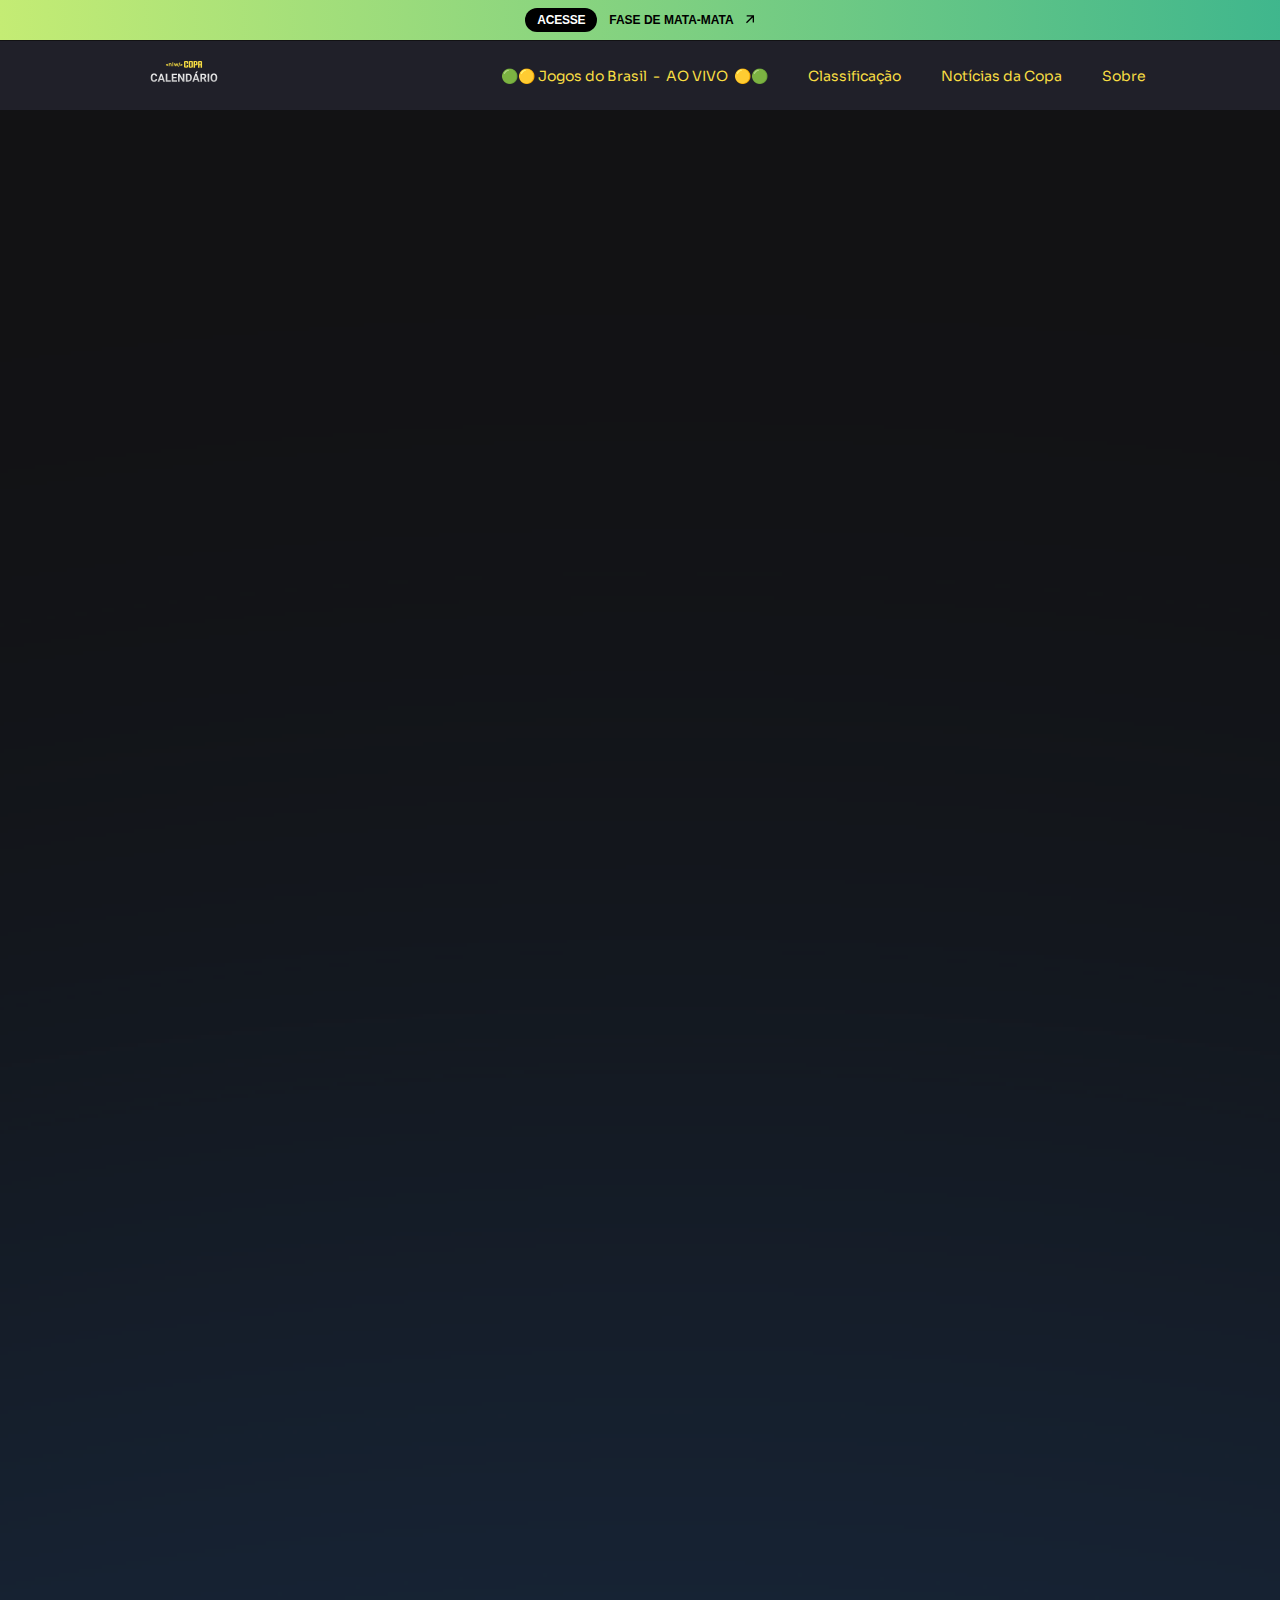
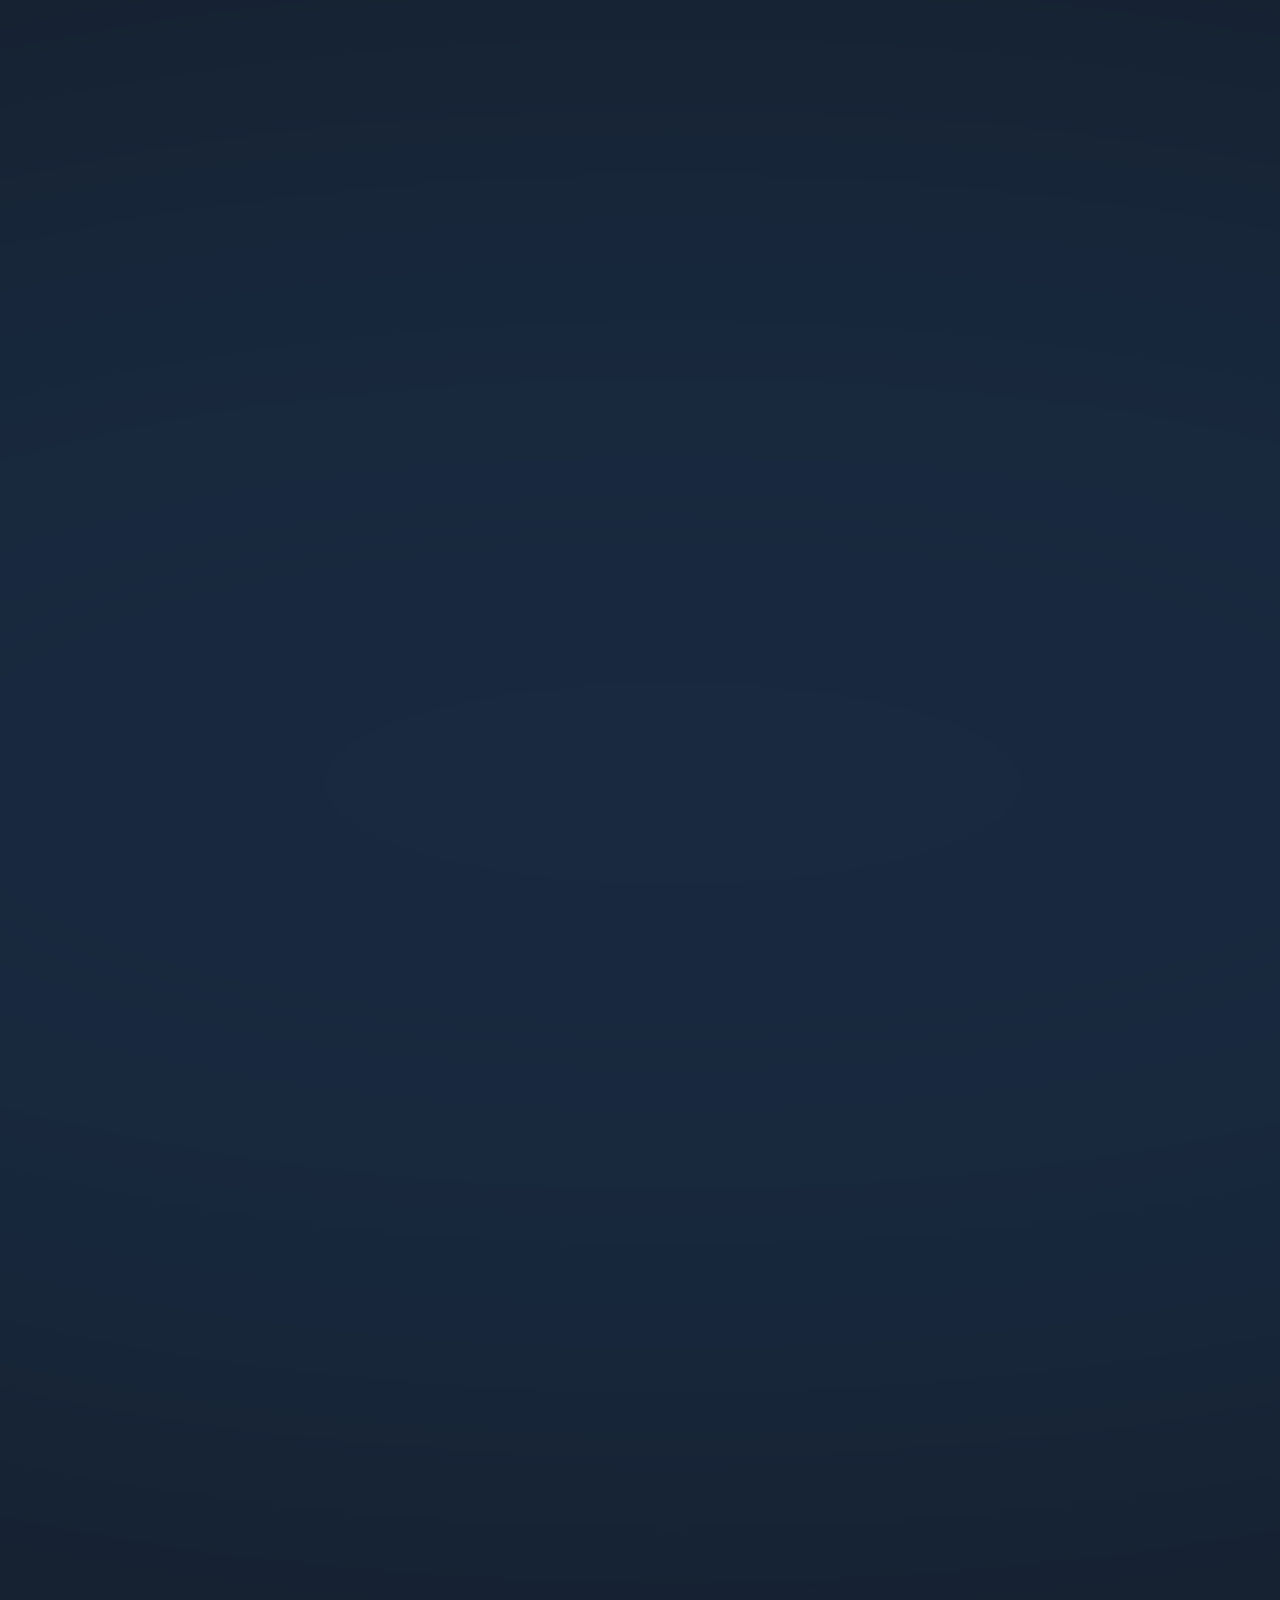
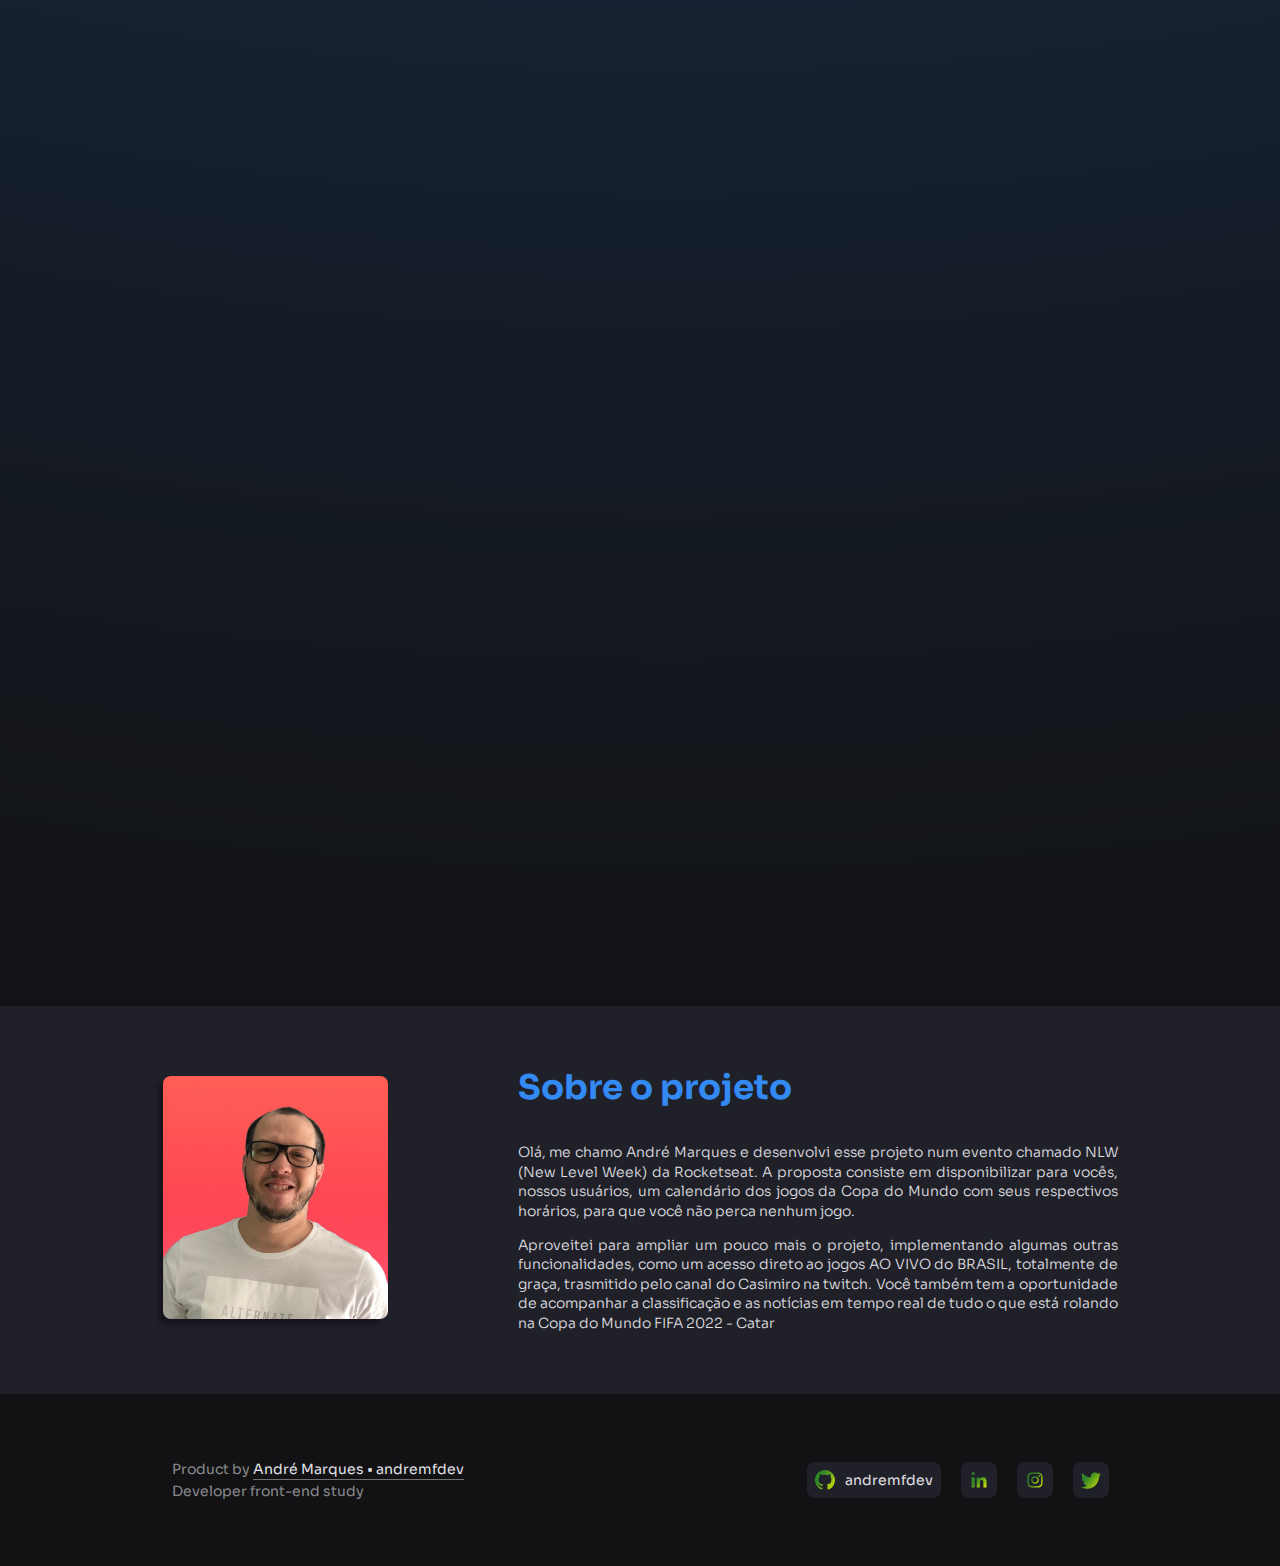
<file: index.html>
<!DOCTYPE html>
<html lang="pt-br">
  <head>
    <meta charset="UTF-8" />
    <meta http-equiv="X-UA-Compatible" content="IE=edge" />
    <meta name="viewport" content="width=device-width, initial-scale=1.0" />

    <link
      rel="shortcut icon"
      href="./assets/favicon-copaday.svg"
      type="image/x-icon"
    />
    <link rel="preconnect" href="https://fonts.googleapis.com" />
    <link rel="preconnect" href="https://fonts.gstatic.com" crossorigin />
    <link
      href="https://fonts.googleapis.com/css2?family=Sora:wght@300;400;500;600;700;800&display=swap"
      rel="stylesheet"
    />

    <link rel="stylesheet" href="./css/styles.css" />

    <title>CopaDAY - Calendário da Copa Do Mundo</title>
  </head>

  <body class="blue">
    <div id="app">
      <a class="navbar-avisos" href="./mata-mata.html">
        <h6>ACESSE</h6>
        <p><strong>FASE DE MATA-MATA</strong></p>
      </a>

      <header id="header">
        <a id="logo" href="./">
          <img src="./assets/logo.svg" alt="Logo do calendário da Copa Day" />
        </a>

        <div class="menu">
          <nav class="desk-menu navigation">
            <ul>
              <li>
                <a href="./brasil-matchday.html"
                  >🟢🟡&nbsp;Jogos do Brasil &nbsp- &nbspAO VIVO &nbsp;🟡🟢</a
                >
              </li>
              <li>
                <a
                  href="https://www.google.com/search?q=copa+do+mundo+fifa&oq=copa+do+mundo+fifa&aqs=chrome.0.35i39j46i131i433i512j69i59j0i131i433i512l2j0i512j69i61j69i60.6795j1j7&sourceid=chrome&ie=UTF-8#cobssid=s&sie=lg;/m/0fp_8fm;2;/m/030q7;st;fp;1;;;"
                  target="_blank"
                  >Classificação</a
                >
              </li>
              <li>
                <a
                  href="https://news.google.com/topics/CAAqKAgKIiJDQkFTRXdvS0wyMHZNR1p3WHpobWJSSUZjSFF0UWxJb0FBUAE?hl=pt-BR&gl=BR&ceid=BR%3Apt-419"
                  target="_blank"
                  >Notícias da Copa</a
                >
              </li>
              <li>
                <a href="#about">Sobre</a>
              </li>
            </ul>
          </nav>
        </div>

        <button onclick="animarMenu()" id="btn-menu">
          Menu

          <span id="hamburger"></span>
        </button>

        <div class="menu-mobile" id="menu-mobile">
          <nav class="navigation" id="nav">
            <ul>
              <li>
                <a href="./brasil-matchday.html"
                  >🟢🟡 Jogos do Brasil &nbsp- &nbspAO VIVO 🟡🟢</a
                >
              </li>
              <li>
                <a
                  href="https://www.google.com/search?q=copa+do+mundo+fifa&oq=copa+do+mundo+fifa&aqs=chrome.0.35i39j46i131i433i512j69i59j0i131i433i512l2j0i512j69i61j69i60.6795j1j7&sourceid=chrome&ie=UTF-8#cobssid=s&sie=lg;/m/0fp_8fm;2;/m/030q7;st;fp;1;;;"
                  target="_blank"
                  >Classificação</a
                >
              </li>
              <li>
                <a
                  href="https://news.google.com/topics/CAAqKAgKIiJDQkFTRXdvS0wyMHZNR1p3WHpobWJSSUZjSFF0UWxJb0FBUAE?hl=pt-BR&gl=BR&ceid=BR%3Apt-419"
                  target="_blank"
                  >Notícias da Copa</a
                >
              </li>
              <li>
                <a href="#about">Sobre</a>
              </li>
            </ul>
          </nav>
        </div>
      </header>

      <main id="cards"></main>
    </div>

    <div id="about">
      <div class="image-perfil">
        <img
          src="./assets-readme/Perfil - social media.jpg"
          alt="Foto de perfil do André Marques, criador do projeto"
        />
      </div>
      <div class="info">
        <h2>Sobre o projeto</h2>
        <p>
          Olá, me chamo André Marques e desenvolvi esse projeto num evento
          chamado NLW (New Level Week) da Rocketseat. A proposta consiste em
          disponibilizar para vocês, nossos usuários, um calendário dos jogos da
          Copa do Mundo com seus respectivos horários, para que você não perca
          nenhum jogo.
        </p>
        <p>
          Aproveitei para ampliar um pouco mais o projeto, implementando algumas
          outras funcionalidades, como um acesso direto ao jogos AO VIVO do
          BRASIL, totalmente de graça, trasmitido pelo canal do Casimiro na
          twitch. Você também tem a oportunidade de acompanhar a classificação e
          as notícias em tempo real de tudo o que está rolando na Copa do Mundo
          FIFA 2022 - Catar
        </p>
      </div>
    </div>

    <div onclick="scrollToTop()" class="scrollTop">
      <img
        class="arrow"
        src="./assets/arrow-1.svg"
        height="13px"
        alt="Seta para cima, voltar ao topo"
      />
    </div>

    <footer>
      <div class="area-left">
        <span
          >Product by
          <a href="https://www.linkedin.com/in/andremfdev/" target="_blank"
            >André Marques • andremfdev</a
          ></span
        >
        <p>Developer front-end study</p>
      </div>
      <div class="social-media">
        <ul>
          <li>
            <a href="https://github.com/andremfdev" target="_blank">
              <img
                src="./assets/icon-github.svg"
                width="20px"
                alt="Ícone do
              Github"
              />
              <span>andremfdev</span>
            </a>
          </li>
          <li>
            <a href="https://www.linkedin.com/in/andremfdev/" target="_blank">
              <img
                src="./assets/icon-linkedin.svg"
                width="20px"
                alt="Ícone do Linkedin"
              />
            </a>
          </li>
          <li>
            <a href="https://www.instagram.com/andremfdev/" target="_blank">
              <img
                src="./assets/icon-instagram.svg"
                width="20px"
                alt="Ícone do Instagram"
              />
            </a>
          </li>
          <li>
            <a href="https://twitter.com/andremfdev" target="_blank">
              <img
                src="./assets/icon-twitter.svg"
                width="20px"
                alt="Ícone do Twitter"
              />
            </a>
          </li>
        </ul>
      </div>
    </footer>

    <script src="./main.js"></script>
  </body>
</html>
</file>
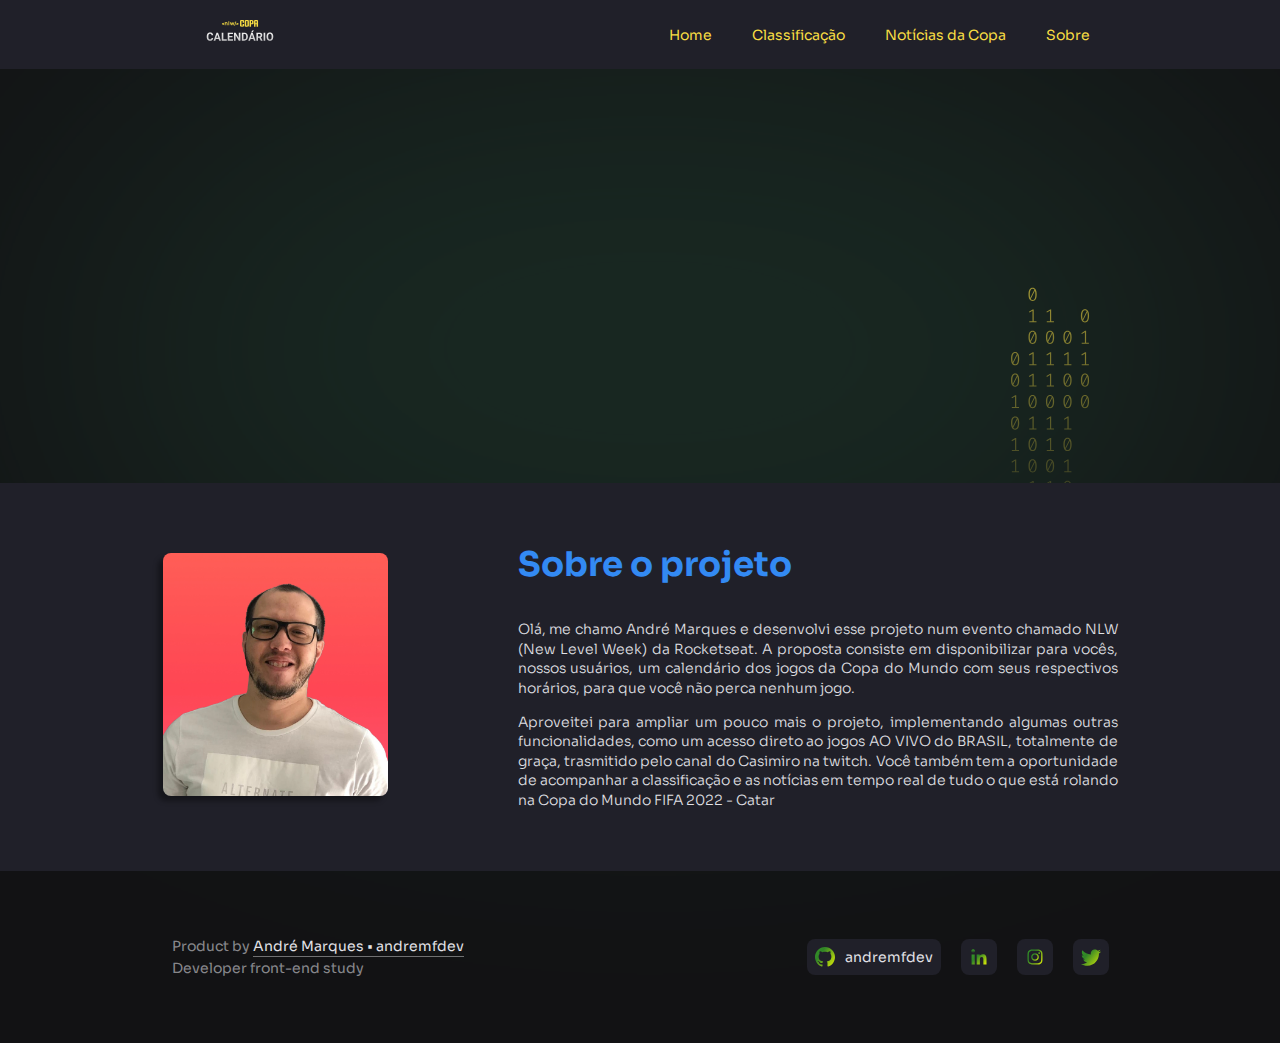
<file: brasil-matchday.html>
<!DOCTYPE html>
<html lang="pt-br">
  <head>
    <meta charset="UTF-8" />
    <meta http-equiv="X-UA-Compatible" content="IE=edge" />
    <meta name="viewport" content="width=device-width, initial-scale=1.0" />

    <link
      rel="shortcut icon"
      href="./assets/favicon-copaday.svg"
      type="image/x-icon"
    />
    <link rel="preconnect" href="https://fonts.googleapis.com" />
    <link rel="preconnect" href="https://fonts.gstatic.com" crossorigin />
    <link
      href="https://fonts.googleapis.com/css2?family=Sora:wght@300;400;500;600;700;800&display=swap"
      rel="stylesheet"
    />

    <link rel="stylesheet" href="./css/style-brasil.css" />

    <title>CopaDAY - Calendário da Copa Do Mundo</title>
  </head>

  <body class="green">
    <div id="app">
      <header id="header">
        <a id="logo" href="./">
          <img src="./assets/logo.svg" alt="Logo do calendário da Copa Day" />
        </a>

        <div class="menu">
          <nav class="desk-menu navigation">
            <ul>
              <li>
                <a href="./index.html">Home</a>
              </li>
              <li>
                <a
                  href="https://www.google.com/search?q=copa+do+mundo+fifa&oq=copa+do+mundo+fifa&aqs=chrome.0.35i39j46i131i433i512j69i59j0i131i433i512l2j0i512j69i61j69i60.6795j1j7&sourceid=chrome&ie=UTF-8#cobssid=s&sie=lg;/m/0fp_8fm;2;/m/030q7;st;fp;1;;;"
                  target="_blank"
                  >Classificação</a
                >
              </li>
              <li>
                <a
                  href="https://news.google.com/topics/CAAqKAgKIiJDQkFTRXdvS0wyMHZNR1p3WHpobWJSSUZjSFF0UWxJb0FBUAE?hl=pt-BR&gl=BR&ceid=BR%3Apt-419"
                  target="_blank"
                  >Notícias da Copa</a
                >
              </li>
              <li>
                <a href="#about">Sobre</a>
              </li>
            </ul>
          </nav>
        </div>

        <button onclick="animarMenu()" id="btn-menu">
          Menu

          <span id="hamburger"></span>
        </button>

        <div class="menu-mobile" id="menu-mobile">
          <nav class="navigation" id="nav">
            <ul>
              <li>
                <a href="./index.html">Home</a>
              </li>
              <li>
                <a
                  href="https://www.google.com/search?q=copa+do+mundo+fifa&oq=copa+do+mundo+fifa&aqs=chrome.0.35i39j46i131i433i512j69i59j0i131i433i512l2j0i512j69i61j69i60.6795j1j7&sourceid=chrome&ie=UTF-8#cobssid=s&sie=lg;/m/0fp_8fm;2;/m/030q7;st;fp;1;;;"
                  target="_blank"
                  >Classificação</a
                >
              </li>
              <li>
                <a
                  href="https://news.google.com/topics/CAAqKAgKIiJDQkFTRXdvS0wyMHZNR1p3WHpobWJSSUZjSFF0UWxJb0FBUAE?hl=pt-BR&gl=BR&ceid=BR%3Apt-419"
                  target="_blank"
                  >Notícias da Copa</a
                >
              </li>
              <li>
                <a href="#about">Sobre</a>
              </li>
            </ul>
          </nav>
        </div>
      </header>

      <main id="cards"></main>
    </div>

    <div id="about">
      <div class="image-perfil">
        <img
          src="./assets-readme/Perfil - social media.jpg"
          alt="Foto de perfil do André Marques, criador do projeto"
        />
      </div>
      <div class="info">
        <h2>Sobre o projeto</h2>
        <p>
          Olá, me chamo André Marques e desenvolvi esse projeto num evento
          chamado NLW (New Level Week) da Rocketseat. A proposta consiste em
          disponibilizar para vocês, nossos usuários, um calendário dos jogos da
          Copa do Mundo com seus respectivos horários, para que você não perca
          nenhum jogo.
        </p>
        <p>
          Aproveitei para ampliar um pouco mais o projeto, implementando algumas
          outras funcionalidades, como um acesso direto ao jogos AO VIVO do
          BRASIL, totalmente de graça, trasmitido pelo canal do Casimiro na
          twitch. Você também tem a oportunidade de acompanhar a classificação e
          as notícias em tempo real de tudo o que está rolando na Copa do Mundo
          FIFA 2022 - Catar
        </p>
      </div>
    </div>

    <div onclick="scrollToTop()" class="scrollTop">
      <img
        class="arrow"
        src="./assets/arrow-1.svg"
        height="13px"
        alt="Seta para cima, voltar ao topo"
      />
    </div>

    <footer>
      <div class="area-left">
        <span
          >Product by
          <a href="https://www.linkedin.com/in/andremfdev/" target="_blank"
            >André Marques • andremfdev</a
          ></span
        >
        <p>Developer front-end study</p>
      </div>
      <div class="social-media">
        <ul>
          <li>
            <a href="https://github.com/andremfdev" target="_blank">
              <img
                src="./assets/icon-github.svg"
                width="20px"
                alt="Ícone do
              Github"
              />
              <span>andremfdev</span>
            </a>
          </li>
          <li>
            <a href="https://www.linkedin.com/in/andremfdev/" target="_blank">
              <img
                src="./assets/icon-linkedin.svg"
                width="20px"
                alt="Ícone do Linkedin"
              />
            </a>
          </li>
          <li>
            <a href="https://www.instagram.com/andremfdev/" target="_blank">
              <img
                src="./assets/icon-instagram.svg"
                width="20px"
                alt="Ícone do Instagram"
              />
            </a>
          </li>
          <li>
            <a href="https://twitter.com/andremfdev" target="_blank">
              <img
                src="./assets/icon-twitter.svg"
                width="20px"
                alt="Ícone do Twitter"
              />
            </a>
          </li>
        </ul>
      </div>
    </footer>

    <script src="./brasil-match.js"></script>
  </body>
</html>
</file>
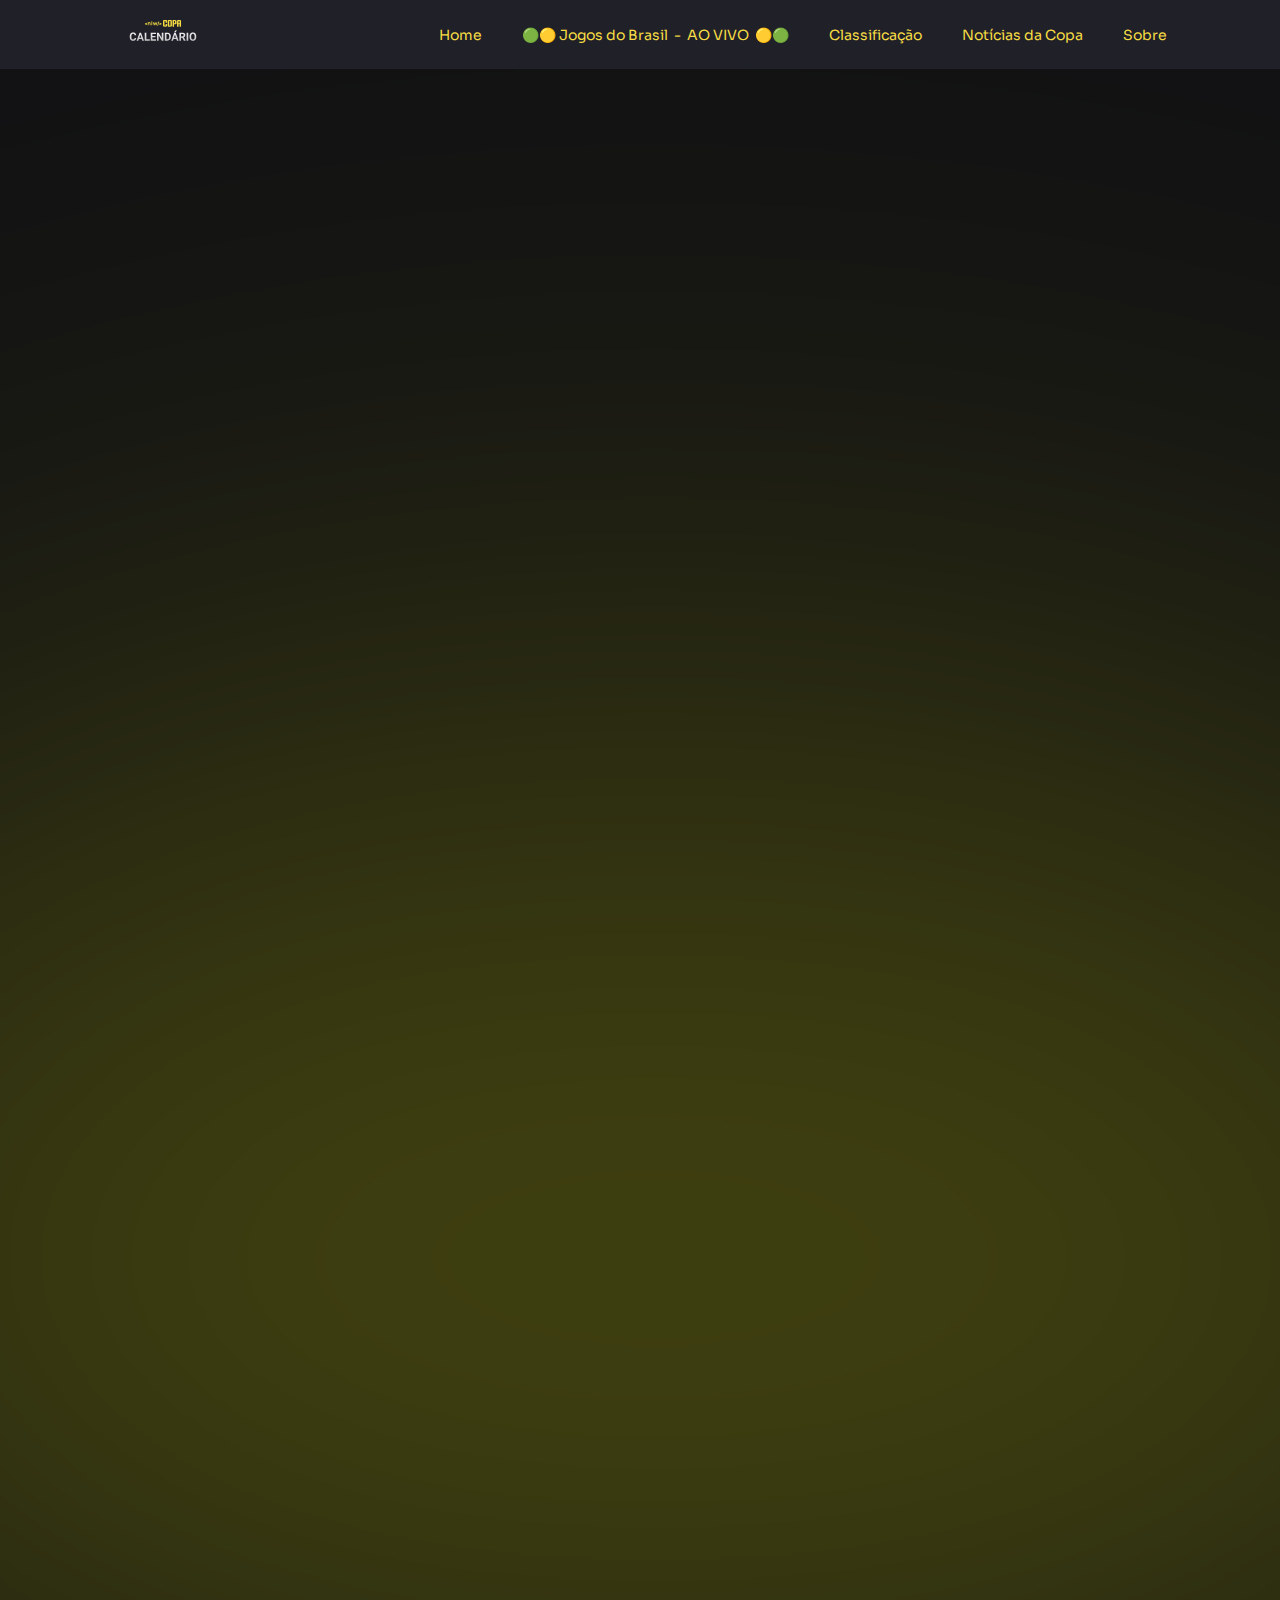
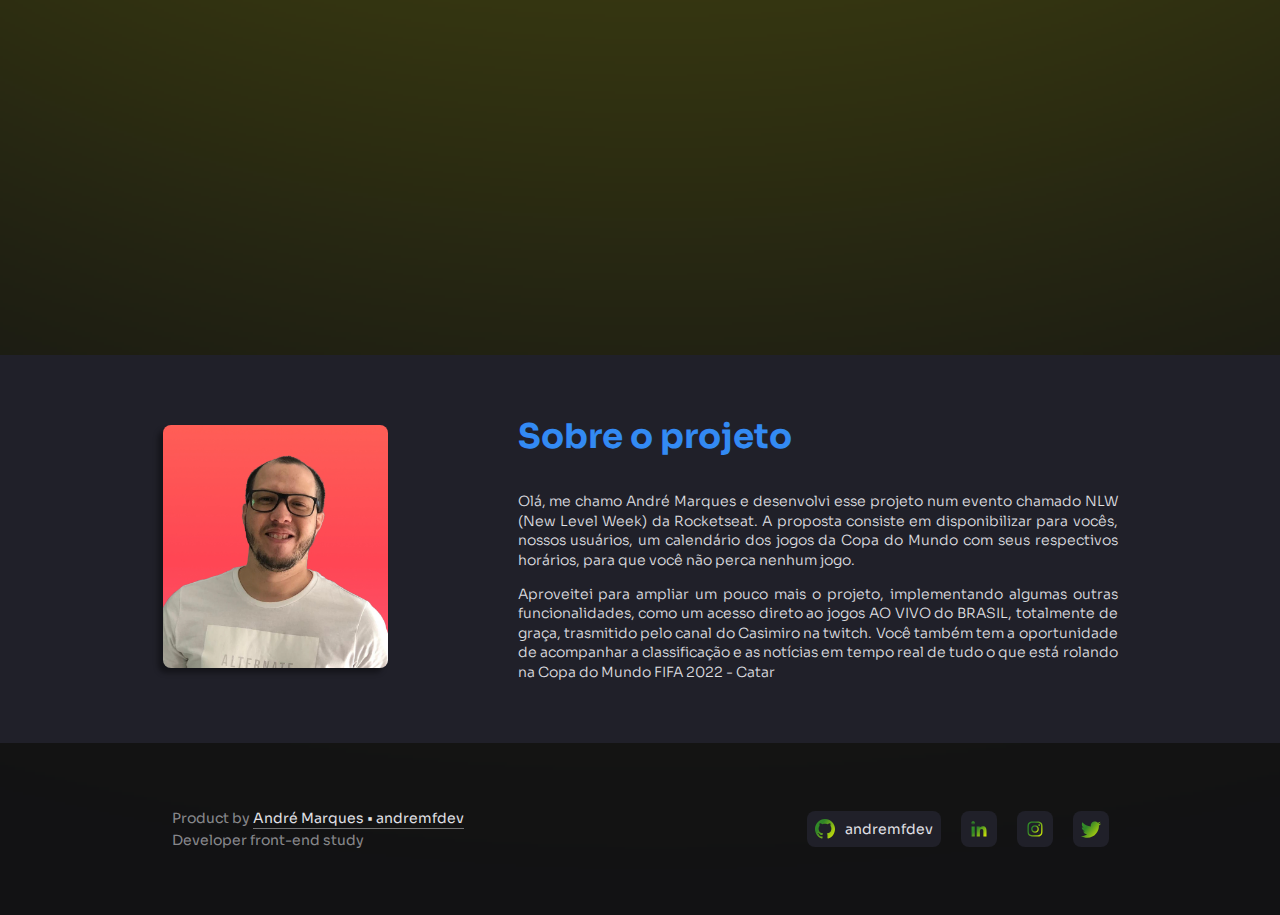
<file: mata-mata.html>
<!DOCTYPE html>
<html lang="pt-br">
  <head>
    <meta charset="UTF-8" />
    <meta http-equiv="X-UA-Compatible" content="IE=edge" />
    <meta name="viewport" content="width=device-width, initial-scale=1.0" />

    <link
      rel="shortcut icon"
      href="./assets/favicon-copaday.svg"
      type="image/x-icon"
    />
    <link rel="preconnect" href="https://fonts.googleapis.com" />
    <link rel="preconnect" href="https://fonts.gstatic.com" crossorigin />
    <link
      href="https://fonts.googleapis.com/css2?family=Sora:wght@300;400;500;600;700;800&display=swap"
      rel="stylesheet"
    />

    <link rel="stylesheet" href="./css/style-mata-mata.css" />

    <title>CopaDAY - Calendário da Copa Do Mundo</title>
  </head>

  <body class="yellow">
    <div id="app">
      <header id="header">
        <a id="logo" href="./">
          <img src="./assets/logo.svg" alt="Logo do calendário da Copa Day" />
        </a>

        <div class="menu">
          <nav class="desk-menu navigation">
            <ul>
              <li>
                <a href="./index.html">Home</a>
              </li>
              <li>
                <a href="./brasil-matchday.html"
                  >🟢🟡&nbsp;Jogos do Brasil &nbsp- &nbspAO VIVO &nbsp;🟡🟢</a
                >
              </li>
              <li>
                <a
                  href="https://www.google.com/search?q=copa+do+mundo+fifa&oq=copa+do+mundo+fifa&aqs=chrome.0.35i39j46i131i433i512j69i59j0i131i433i512l2j0i512j69i61j69i60.6795j1j7&sourceid=chrome&ie=UTF-8#cobssid=s&sie=lg;/m/0fp_8fm;2;/m/030q7;st;fp;1;;;"
                  target="_blank"
                  >Classificação</a
                >
              </li>
              <li>
                <a
                  href="https://news.google.com/topics/CAAqKAgKIiJDQkFTRXdvS0wyMHZNR1p3WHpobWJSSUZjSFF0UWxJb0FBUAE?hl=pt-BR&gl=BR&ceid=BR%3Apt-419"
                  target="_blank"
                  >Notícias da Copa</a
                >
              </li>
              <li>
                <a href="#about">Sobre</a>
              </li>
            </ul>
          </nav>
        </div>

        <button onclick="animarMenu()" id="btn-menu">
          Menu

          <span id="hamburger"></span>
        </button>

        <div class="menu-mobile" id="menu-mobile">
          <nav class="navigation" id="nav">
            <ul>
              <li>
                <a href="./brasil-matchday.html"
                  >🟢🟡 Jogos do Brasil &nbsp- &nbspAO VIVO 🟡🟢</a
                >
              </li>
              <li>
                <a
                  href="https://www.google.com/search?q=copa+do+mundo+fifa&oq=copa+do+mundo+fifa&aqs=chrome.0.35i39j46i131i433i512j69i59j0i131i433i512l2j0i512j69i61j69i60.6795j1j7&sourceid=chrome&ie=UTF-8#cobssid=s&sie=lg;/m/0fp_8fm;2;/m/030q7;st;fp;1;;;"
                  target="_blank"
                  >Classificação</a
                >
              </li>
              <li>
                <a
                  href="https://news.google.com/topics/CAAqKAgKIiJDQkFTRXdvS0wyMHZNR1p3WHpobWJSSUZjSFF0UWxJb0FBUAE?hl=pt-BR&gl=BR&ceid=BR%3Apt-419"
                  target="_blank"
                  >Notícias da Copa</a
                >
              </li>
              <li>
                <a href="#about">Sobre</a>
              </li>
            </ul>
          </nav>
        </div>
      </header>

      <main id="cards"></main>
    </div>

    <div id="about">
      <div class="image-perfil">
        <img
          src="./assets-readme/Perfil - social media.jpg"
          alt="Foto de perfil do André Marques, criador do projeto"
        />
      </div>
      <div class="info">
        <h2>Sobre o projeto</h2>
        <p>
          Olá, me chamo André Marques e desenvolvi esse projeto num evento
          chamado NLW (New Level Week) da Rocketseat. A proposta consiste em
          disponibilizar para vocês, nossos usuários, um calendário dos jogos da
          Copa do Mundo com seus respectivos horários, para que você não perca
          nenhum jogo.
        </p>
        <p>
          Aproveitei para ampliar um pouco mais o projeto, implementando algumas
          outras funcionalidades, como um acesso direto ao jogos AO VIVO do
          BRASIL, totalmente de graça, trasmitido pelo canal do Casimiro na
          twitch. Você também tem a oportunidade de acompanhar a classificação e
          as notícias em tempo real de tudo o que está rolando na Copa do Mundo
          FIFA 2022 - Catar
        </p>
      </div>
    </div>

    <div onclick="scrollToTop()" class="scrollTop">
      <img
        class="arrow"
        src="./assets/arrow-1.svg"
        height="13px"
        alt="Seta para cima, voltar ao topo"
      />
    </div>

    <footer>
      <div class="area-left">
        <span
          >Product by
          <a href="https://www.linkedin.com/in/andremfdev/" target="_blank"
            >André Marques • andremfdev</a
          ></span
        >
        <p>Developer front-end study</p>
      </div>
      <div class="social-media">
        <ul>
          <li>
            <a href="https://github.com/andremfdev" target="_blank">
              <img
                src="./assets/icon-github.svg"
                width="20px"
                alt="Ícone do
              Github"
              />
              <span>andremfdev</span>
            </a>
          </li>
          <li>
            <a href="https://www.linkedin.com/in/andremfdev/" target="_blank">
              <img
                src="./assets/icon-linkedin.svg"
                width="20px"
                alt="Ícone do Linkedin"
              />
            </a>
          </li>
          <li>
            <a href="https://www.instagram.com/andremfdev/" target="_blank">
              <img
                src="./assets/icon-instagram.svg"
                width="20px"
                alt="Ícone do Instagram"
              />
            </a>
          </li>
          <li>
            <a href="https://twitter.com/andremfdev" target="_blank">
              <img
                src="./assets/icon-twitter.svg"
                width="20px"
                alt="Ícone do Twitter"
              />
            </a>
          </li>
        </ul>
      </div>
    </footer>

    <script src="./mata-mata.js"></script>
  </body>
</html>
</file>
<file: css/styles.css>
* {
  margin: 0;
  padding: 0;
  box-sizing: border-box;
  list-style: none;
  text-decoration: none;
  scroll-behavior: smooth;
  -webkit-font-smoothing: antialiased;
}

html {
  overflow-x: hidden;
}

:root {
  --text-color: #e1e1e6;
  --secondary-color: #f0f002;
  --border-title-color: #746615;
  --bg-card-color: #1a1f1b;
  --bg: url(/assets/bg-yellow.svg);
}

body.blue {
  --border-title-color: #338af3;
  --secondary-color: #338af3;
  --bg-card-color: #202024;
  --bg: url(/assets/bg-blue.svg);
}

body.green {
  --border-title-color: #047c3f;
  --secondary-color: #047c3f;
  --bg-card-color: #1d1c19;
  --bg: url(/assets/bg-green.svg);
}

body.yellow {
  --border-title-color: #746615;
  --secondary-color: #746615;
  --bg-card-color: #202024;
  --bg: url(/assets/bg-yellow.svg);
}

body {
  font-family: "Sora", sans-serif;
  background: #121214 var(--bg) no-repeat top center/cover;
  margin-bottom: 4rem;
}

#app {
  width: fit-content;
  margin: auto;
  padding-top: 5.2rem;
}

/************ STYLE HEADER & NAV ************/

.navbar-avisos {
  padding: 8px 0;
  background: linear-gradient(88deg, #c4ec74 0, #39b48e 105%);
  display: flex;
  -ms-flex-align: center;
  align-items: center;
  -webkit-box-pack: center;
  -ms-flex-pack: center;
  justify-content: center;
  position: fixed;
  top: 0;
  left: 0;
  z-index: 10000;
  width: 100%;
}

.navbar-avisos a {
  display: flex;
}

.navbar-avisos h6 {
  font: 500 14px/1 "DM Sans", sans-serif;
  background: #000;
  color: #fff !important;
  display: flex;
  -ms-flex-align: center;
  align-items: center;
  -webkit-box-pack: center;
  -ms-flex-pack: center;
  justify-content: center;
  height: 24px;
  padding: 0 12px;
  border-radius: 1000px;
  margin: 0 12px 0 0;
  letter-spacing: -.02em;
  font-size: 12px;
  font-weight: bold;
}

.navbar-avisos p {
  color: black;
  font-weight: bold;
  display: -webkit-box;
  display: -ms-flexbox;
  display: flex;
  -webkit-box-align: center;
  -ms-flex-align: center;
  align-items: center;
  font: 500 14px/24px "DM Sans", sans-serif;
  opacity: 1;
  font-size: 12px;
}

.navbar-avisos p::after {
  content: url(../assets/arrow-mata-mata.svg);
  margin: 0 0 0 12px;
  -webkit-transition: .4s;
  transition: .4s;
  animation: floatingArrowNavbarAvisos .7s infinite;
}

header {
  display: flex;
  align-items: center;
  justify-content: space-around;
  background-color: #202029;
  width: 100%;
  position: fixed;
  top: 41px;
  left: 0;
  z-index: 2022;
  padding: 20px 0px;
}

header img {
  width: 100%;
  max-width: 100px;
}

.menu nav ul {
  display: flex;
  align-items: center;
  gap: 40px;
}

nav ul li a {
  color: #f7dd43;
  transition: all 0.4s;
  font-size: 14px;
}

nav ul li a:hover {
  color: #19d577;
}


/************ STYLE MENU MOBILE ************/

.menu-mobile {
  display: block;
  z-index: 5000;
  background-color: #0000008c;
  backdrop-filter: blur(10px);
  -webkit-backdrop-filter: blur(10px);
  position: absolute;
  top: 127px;
  left: 0;
  width: 100%;
  height: 0;
  visibility: hidden;
  transition: .5s;
  overflow: hidden;
}

.menu-mobile nav li {
  padding: 1rem 0;
  margin: 0 1rem;
  border-bottom: 2px solid rgba(175, 169, 169, 0.087);
}

.menu-mobile nav ul li a {
  font-size: 18px;
}

#btn-menu {
  display: none;
}


/************ STYLE CARDS ************/

.horario {
  display: flex;
  justify-content: space-between;
  width: 100%;
  align-items: center;
}

.horario p {
  color: var(--text-color);
  font-weight: 400;
  font-size: 14px;
}

#cards {
  display: flex;
  flex-wrap: wrap;
  justify-content: center;
  padding: 0 15px;
  gap: 32px;
  margin-top: 160px;
}

.card {
  padding: 32px 23px;
  text-align: center;
  background: var(--bg-card-color);
  border-bottom: 3px solid var(--secondary-color);
  border-radius: 6px;
  margin-bottom: auto;
  opacity: 0;
  animation: appear 1s forwards;
}

.card h2 {
  display: flex;
  align-items: center;
  justify-content: center;
  gap: 16px;
  padding: 8px 16px;
  border: 1px solid var(--border-title-color);
  border-radius: 6px;

  width: fit-content;
  margin-inline: auto;
  margin-bottom: 53px;
  color: var(--secondary-color);
}

.card h2 span {
  color: var(--text-color);
  text-transform: uppercase;
  font-size: 14px;
}

.card ul {
  display: flex;
  flex-direction: column;
  gap: 24px;
  width: 270px;
}

.card ul li {
  display: flex;
  flex-direction: column;
  align-items: center;
  justify-content: space-between;
}

.card ul li+li {
  padding-top: 24px;
  border-top: 1px solid #48484c;
}

.card ul li strong {
  font-weight: 900;
  font-size: 26px;
  line-height: 125%;
  color: var(--text-color);
  margin-bottom: 15px;
}

.card ul li .grupo {
  font-weight: 900;
  color: var(--secondary-color);
}

.card ul li .nation {
  padding-top: 8px;
}



/************ STYLE ABOUT ************/


#about {
  position: relative;
  margin-top: 240px;
  display: flex;
  padding: 60px 15px;
  gap: 130px;
  align-items: center;
  justify-content: center;
  background-color: #202029;
}

#about img {
  width: 100%;
  max-width: 225px;
  border-radius: 8px;
  box-shadow: -5px 5px 5px #0000005d;
  animation: floatingImageAbout 6s infinite alternate;
}

#about .info {
  width: 100%;
  max-width: 600px;
  align-items: flex-start;
  display: flex;
  flex-direction: column;
  gap: 14px;
}

#about .info h2 {
  color: #338af3;
  font-size: 34px;
  padding-bottom: 20px;
}

#about .info p {
  color: var(--text-color);
  font-size: 14px;
  font-weight: 300;
  line-height: 140%;
  text-align: justify;
}

.scrollTop {
  display: flex;
  align-items: center;
  justify-content: center;
  z-index: 9999;
  outline: none;
  position: fixed;
  bottom: 30px;
  right: 30px;
  border: 1px solid #ffffff;
  width: 2rem;
  height: 2rem;
  border-radius: 50%;
  cursor: pointer;
  transition: all 0.5s ease 0s;
  opacity: 0;
  visibility: hidden;
}

.scrollTop .arrow {
  width: 1rem;
  animation: floatingScrollToTop 1.5s infinite alternate;
}

.scrollTop.active {
  opacity: 1;
  visibility: visible;
}

.scrollTop:hover {
  background-color: rgba(255, 255, 255, .1);
}

/************ STYLE FOOTER ************/


footer {
  margin-top: 4rem;
  display: flex;
  align-items: center;
  justify-content: space-around;
  margin-bottom: 40px;
}

footer .area-left {
  /* color: var(--text-color); */
  color: #e1e1e695;
  font-size: 14px;
  line-height: 160%;
}

footer .area-left span a {
  color: var(--text-color);
  transition: color 0.4s;
  position: relative;
}

footer .area-left span a::after {
  content: "";
  position: absolute;
  bottom: -2px;
  left: 0;
  width: 100%;
  height: 1px;
  opacity: .4;
  background: #fff;
  -webkit-transition: .4s;
  transition: all .4s;
}

footer .area-left span a:hover::after {
  opacity: 1;
}

footer .social-media ul {
  display: flex;
  gap: 20px;
}

footer .social-media ul li a {
  display: flex;
  align-items: center;
  gap: 10px;
  color: var(--text-color);
  font-size: 14px;
  transition: 0.3s;
  background-color: #202029;
  padding: 8px;
  border-radius: 8px;
}

footer .social-media ul li a:hover {
  background-color: #1a1a20;
}


/************ STYLE ANIMATION CARDS ************/

@keyframes appear {
  0% {
    transform: translateY(-50px);
    opacity: 0;
  }

  100% {
    opacity: 1;
  }
}

@keyframes floatingScrollToTop {

  0%,
  40% {
    transform: translateY(0);
  }

  70% {
    transform: translateY(-5px);
  }
}

@keyframes floatingImageAbout {

  0% {
    transform: translateY(0);
  }

  33% {
    transform: translateY(-10px);
  }

  66% {
    transform: translateY(-5px);
  }

  100% {
    transform: translateY(0);
  }
}

@keyframes floatingArrowNavbarAvisos {
  0% {
    transform: translate(0%, 0%);

  }

  66% {
    transform: translate(10%, -10%);

  }

  100% {
    transform: translate(0%, 0%);

  }
}


/************ STYLE RESPONSIVE ************/

@media (max-width: 991px) {
  #about {
    flex-direction: column-reverse;
    align-items: center;
    gap: 80px;
  }

  #about .info h2 {
    margin: 0 auto;
  }

  #about .info p {
    width: 100%;
    max-width: 715px;
    margin: 0 auto;
  }
}

/* media for style menu mobile */

@media screen and (max-width:991px) {
  nav ul {
    gap: 35px;
  }
}

@media screen and (max-width:768px) {
  .menu {
    display: none;
  }

  .menu-mobile.abrir {
    visibility: visible;
    height: calc(100vh - 127px);
  }

  #btn-menu {
    display: flex;
    align-items: center;
    padding: 0.5rem 1rem;
    font-size: 1rem;
    border: none;
    background: none;
    cursor: pointer;
    gap: 0.5rem;
    color: var(--text-color);
  }

  #hamburger {
    display: block;
    width: 20px;
    border-top: 2px solid;
  }

  #hamburger::after,
  #hamburger::before {
    content: "";
    display: block;
    width: 20px;
    height: 2px;
    background-color: currentColor;
    margin-top: 5px;
    transition: 0.3s;
    position: relative;
  }

  #btn-menu.ativo #hamburger {
    border-top-color: transparent;
  }

  #btn-menu.ativo #hamburger::before {
    transform: rotate(135deg);
  }

  #btn-menu.ativo #hamburger::after {
    transform: rotate(-135deg);
    top: -7px;
  }

  footer {
    flex-direction: column;
    text-align: center;
    gap: 30px;
  }
}

@media screen and (max-width:600px) {
  .scrollTop {
    bottom: 15px;
    right: 15px;
  }
}
</file>
<file: css/style-brasil.css>
* {
  margin: 0;
  padding: 0;
  box-sizing: border-box;
  list-style: none;
  text-decoration: none;
  scroll-behavior: smooth;
  -webkit-font-smoothing: antialiased;
}

html {
  overflow-x: hidden;
}

:root {
  --text-color: #e1e1e6;
  --secondary-color: #f0f002;
  --border-title-color: #746615;
  --bg-card-color: #1a1f1b;
  --bg: url(/assets/bg-yellow.svg);
}

body.blue {
  --border-title-color: #338af3;
  --secondary-color: #338af3;
  --bg-card-color: #202024;
  --bg: url(/assets/bg-blue.svg);
}

body.green {
  --border-title-color: #047c3f;
  --secondary-color: #047c3f;
  --bg-card-color: #202024;
  --bg: url(/assets/bg-green.svg);
}

body.yellow {
  --border-title-color: #746615;
  --secondary-color: #746615;
  --bg-card-color: #202024;
  --bg: url(/assets/bg-yellow.svg);
}


body {
  font-family: "Sora", sans-serif;
  background: #121214 var(--bg) no-repeat top center/cover;
  margin-bottom: 4rem;
}

#app {
  width: fit-content;
  margin: auto;
  padding-top: 5.2rem;
}

/************ STYLE HEADER & NAV ************/


header {
  display: flex;
  align-items: center;
  justify-content: space-around;
  background-color: #202029;
  width: 100%;
  position: fixed;
  top: 0;
  left: 0;
  z-index: 2022;
  padding: 20px 0px;
}

header img {
  width: 100%;
  max-width: 100px;
}

.menu nav ul {
  display: flex;
  align-items: center;
  gap: 40px;
}

nav ul li a {
  color: #f7dd43;
  transition: all 0.4s;
  font-size: 14px;
}

nav ul li a:hover {
  color: #19d577;
}


/************ STYLE MENU MOBILE ************/

.menu-mobile {
  display: block;
  z-index: 5000;
  background-color: #0000008c;
  backdrop-filter: blur(10px);
  -webkit-backdrop-filter: blur(10px);
  position: absolute;
  top: 127px;
  left: 0;
  width: 100%;
  height: 0;
  visibility: hidden;
  transition: .5s;
  overflow: hidden;
}

.menu-mobile nav li {
  padding: 1rem 0;
  margin: 0 1rem;
  border-bottom: 2px solid rgba(175, 169, 169, 0.087);
}

.menu-mobile nav ul li a {
  font-size: 20px;
}

#btn-menu {
  display: none;
}


/************ STYLE CARDS ************/

.horario {
  display: flex;
  justify-content: space-between;
  width: 100%;
  align-items: center;
}

.horario p {
  color: var(--text-color);
  font-weight: 400;
  font-size: 14px;
}

#cards {
  display: flex;
  flex-wrap: wrap;
  justify-content: center;
  padding: 0 15px;
  gap: 32px;
  margin-top: 160px;
}

.card {
  padding: 32px 23px;
  text-align: center;
  background: var(--bg-card-color);
  border-bottom: 3px solid var(--secondary-color);
  border-radius: 6px;
  margin-bottom: auto;
  opacity: 0;
  animation: appear 1s forwards;
}

.card .brasil-live {
  margin: auto;
  padding-top: 40px;
}

.card .brasil-live h4 {
  color: #f7dd43;
  animation: textBlink .7s infinite;
  transition: all .4s;
}

.card .brasil-live h4::after {
  content: "";
  position: absolute;
  bottom: 25px;
  left: 71px;
  width: 100%;
  height: 1px;
  opacity: .4;
  background: #fff;
  -webkit-transition: .4s;
  transition: all .4s;
  max-width: 55%;
}

.card .brasil-live h4:hover::after {
  opacity: 1;
}

.card h2 {
  display: flex;
  align-items: center;
  justify-content: center;
  gap: 16px;
  padding: 8px 16px;
  border: 1px solid var(--border-title-color);
  border-radius: 6px;
  width: fit-content;
  margin-inline: auto;
  margin-bottom: 53px;
  color: var(--secondary-color);
}

.card h2 span {
  color: var(--text-color);
  text-transform: uppercase;
  font-size: 14px;
}

.card ul {
  display: flex;
  flex-direction: column;
  gap: 24px;
  width: 270px;
}

.card ul li {
  display: flex;
  flex-direction: column;
  align-items: center;
  justify-content: space-between;
}

.card ul li+li {
  padding-top: 24px;
  border-top: 1px solid #48484c;
}

.card ul li strong {
  font-weight: 900;
  font-size: 26px;
  line-height: 125%;
  color: var(--text-color);
  margin-bottom: 15px;
}

.card ul li .grupo {
  font-weight: 900;
  color: var(--secondary-color);
}

.card ul li .nation {
  padding-top: 8px;
}



/************ STYLE ABOUT ************/


#about {
  position: relative;
  margin-top: 240px;
  display: flex;
  padding: 60px 15px;
  gap: 130px;
  align-items: center;
  justify-content: center;
  background-color: #202029;
}

#about img {
  width: 100%;
  max-width: 225px;
  border-radius: 8px;
  box-shadow: -5px 5px 5px #0000005d;
  animation: floatingImageAbout 6s infinite alternate;
}

#about .info {
  width: 100%;
  max-width: 600px;
  align-items: flex-start;
  display: flex;
  flex-direction: column;
  gap: 14px;
}

#about .info h2 {
  color: #338af3;
  font-size: 34px;
  padding-bottom: 20px;
}

#about .info p {
  color: var(--text-color);
  font-size: 14px;
  font-weight: 300;
  line-height: 140%;
  text-align: justify;
}

.scrollTop {
  display: flex;
  align-items: center;
  justify-content: center;
  z-index: 9999;
  outline: none;
  position: fixed;
  bottom: 30px;
  right: 30px;
  border: 1px solid #ffffff;
  width: 2rem;
  height: 2rem;
  border-radius: 50%;
  cursor: pointer;
  transition: all 0.5s ease 0s;
  opacity: 0;
  visibility: hidden;
}

.scrollTop .arrow {
  width: 1rem;
  animation: floatingScrollToTop 1.5s infinite alternate;
}

.scrollTop.active {
  opacity: 1;
  visibility: visible;
}

.scrollTop:hover {
  background-color: rgba(255, 255, 255, .1);
}

/************ STYLE FOOTER ************/


footer {
  margin-top: 4rem;
  display: flex;
  align-items: center;
  justify-content: space-around;
  margin-bottom: 40px;
}

footer .area-left {
  /* color: var(--text-color); */
  color: #e1e1e695;
  font-size: 14px;
  line-height: 160%;
}

footer .area-left span a {
  color: var(--text-color);
  transition: color 0.4s;
  position: relative;
}

footer .area-left span a::after {
  content: "";
  position: absolute;
  bottom: -2px;
  left: 0;
  width: 100%;
  height: 1px;
  opacity: .4;
  background: #fff;
  -webkit-transition: .4s;
  transition: all .4s;
}

footer .area-left span a:hover::after {
  opacity: 1;
}

footer .social-media ul {
  display: flex;
  gap: 20px;
}

footer .social-media ul li a {
  display: flex;
  align-items: center;
  gap: 10px;
  color: var(--text-color);
  font-size: 14px;
  transition: 0.3s;
  background-color: #202029;
  padding: 8px;
  border-radius: 8px;
}

footer .social-media ul li a:hover {
  background-color: #1a1a20;
}


/************ STYLE ANIMATION CARDS ************/

@keyframes appear {
  0% {
    transform: translateY(-50px);
    opacity: 0;
  }

  100% {
    opacity: 1;
  }
}

@keyframes floatingScrollToTop {

  0%,
  40% {
    transform: translateY(0);
  }

  70% {
    transform: translateY(-5px);
  }
}

@keyframes floatingImageAbout {

  0% {
    transform: translateY(0);
  }

  33% {
    transform: translateY(-10px);
  }

  66% {
    transform: translateY(-5px);
  }

  100% {
    transform: translateY(0);
  }
}

@keyframes textBlink {
  0% {
    color: #ffff64;
  }

  66% {
    color: #f0f002;
  }

  100% {
    color: #ffff64;
  }
}


/************ STYLE RESPONSIVE ************/

@media (max-width: 991px) {
  #about {
    flex-direction: column-reverse;
    align-items: center;
    gap: 80px;
  }

  #about .info h2 {
    margin: 0 auto;
  }

  #about .info p {
    width: 100%;
    max-width: 715px;
    margin: 0 auto;
  }

  #cards {
    flex-direction: column;
  }
}

/* media for style menu mobile */

@media screen and (max-width:991px) {
  nav ul {
    gap: 35px;
  }
}

@media screen and (max-width:768px) {
  .menu {
    display: none;
  }

  .menu-mobile.abrir {
    visibility: visible;
    height: calc(100vh - 127px);
  }

  #btn-menu {
    display: flex;
    align-items: center;
    padding: 0.5rem 1rem;
    font-size: 1rem;
    border: none;
    background: none;
    cursor: pointer;
    gap: 0.5rem;
    color: var(--text-color);
  }

  #hamburger {
    display: block;
    width: 20px;
    border-top: 2px solid;
  }

  #hamburger::after,
  #hamburger::before {
    content: "";
    display: block;
    width: 20px;
    height: 2px;
    background-color: currentColor;
    margin-top: 5px;
    transition: 0.3s;
    position: relative;
  }

  #btn-menu.ativo #hamburger {
    border-top-color: transparent;
  }

  #btn-menu.ativo #hamburger::before {
    transform: rotate(135deg);
  }

  #btn-menu.ativo #hamburger::after {
    transform: rotate(-135deg);
    top: -7px;
  }

  footer {
    flex-direction: column;
    text-align: center;
    gap: 30px;
  }
}

@media screen and (max-width:600px) {
  .scrollTop {
    bottom: 15px;
    right: 15px;
  }
}
</file>
<file: css/style-mata-mata.css>
* {
  margin: 0;
  padding: 0;
  box-sizing: border-box;
  list-style: none;
  text-decoration: none;
  scroll-behavior: smooth;
  -webkit-font-smoothing: antialiased;
}

html {
  overflow-x: hidden;
}

:root {
  --text-color: #e1e1e6;
  --secondary-color: #f0f002;
  --border-title-color: #746615;
  --bg-card-color: #1a1f1b;
  --bg: url(/assets/bg-yellow.svg);
}

body.blue {
  --border-title-color: #338af3;
  --secondary-color: #338af3;
  --bg-card-color: #202024;
  --bg: url(/assets/bg-blue.svg);
}

body.green {
  --border-title-color: #047c3f;
  --secondary-color: #047c3f;
  --bg-card-color: #1d1c19;
  --bg: url(/assets/bg-green.svg);
}

body.yellow {
  --border-title-color: #746615;
  --secondary-color: #746615;
  --bg-card-color: #202024;
  --bg: url(/assets/bg-yellow.svg);
}

body {
  font-family: "Sora", sans-serif;
  background: #121214 var(--bg) no-repeat top center/cover;
  margin-bottom: 4rem;
}

#app {
  width: fit-content;
  margin: auto;
  padding-top: 5.2rem;
}

/************ STYLE HEADER & NAV ************/


header {
  display: flex;
  align-items: center;
  justify-content: space-around;
  background-color: #202029;
  width: 100%;
  position: fixed;
  top: 0;
  left: 0;
  z-index: 2022;
  padding: 20px 0px;
}

header img {
  width: 100%;
  max-width: 100px;
}

.menu nav ul {
  display: flex;
  align-items: center;
  gap: 40px;
}

nav ul li a {
  color: #f7dd43;
  transition: all 0.4s;
  font-size: 14px;
}

nav ul li a:hover {
  color: #19d577;
}


/************ STYLE MENU MOBILE ************/

.menu-mobile {
  display: block;
  z-index: 5000;
  background-color: #0000008c;
  backdrop-filter: blur(10px);
  -webkit-backdrop-filter: blur(10px);
  position: absolute;
  top: 127px;
  left: 0;
  width: 100%;
  height: 0;
  visibility: hidden;
  transition: .5s;
  overflow: hidden;
}

.menu-mobile nav li {
  padding: 1rem 0;
  margin: 0 1rem;
  border-bottom: 2px solid rgba(175, 169, 169, 0.087);
}

.menu-mobile nav ul li a {
  font-size: 18px;
}

#btn-menu {
  display: none;
}


/************ STYLE CARDS ************/

.horario {
  display: flex;
  justify-content: space-between;
  width: 100%;
  align-items: center;
}

.horario p {
  color: var(--text-color);
  font-weight: 400;
  font-size: 14px;
}

#cards {
  display: flex;
  flex-wrap: wrap;
  justify-content: center;
  padding: 0 15px;
  gap: 32px;
  margin-top: 160px;
}

.card {
  padding: 32px 23px;
  text-align: center;
  background: var(--bg-card-color);
  border-bottom: 3px solid var(--secondary-color);
  border-radius: 6px;
  margin-bottom: auto;
  opacity: 0;
  animation: appear 1s forwards;
}

.card h2 {
  display: flex;
  align-items: center;
  justify-content: center;
  gap: 16px;
  padding: 8px 16px;
  border: 1px solid var(--border-title-color);
  border-radius: 6px;

  width: fit-content;
  margin-inline: auto;
  margin-bottom: 53px;
  color: var(--secondary-color);
}

.card h2 span {
  color: var(--text-color);
  text-transform: uppercase;
  font-size: 14px;
}

.card ul {
  display: flex;
  flex-direction: column;
  gap: 24px;
  width: 310px;
}

.card ul li {
  display: flex;
  flex-direction: column;
  align-items: center;
  justify-content: space-between;
}

.card ul li+li {
  padding-top: 24px;
  border-top: 1px solid #48484c;
}

.card ul li strong {
  font-weight: 900;
  font-size: 22px;
  line-height: 125%;
  color: var(--text-color);
  margin-bottom: 15px;
}

.card ul li .grupo {
  font-weight: 900;
  color: var(--secondary-color);
}

.card ul li .nation {
  padding-top: 8px;
}



/************ STYLE ABOUT ************/


#about {
  position: relative;
  margin-top: 240px;
  display: flex;
  padding: 60px 15px;
  gap: 130px;
  align-items: center;
  justify-content: center;
  background-color: #202029;
}

#about img {
  width: 100%;
  max-width: 225px;
  border-radius: 8px;
  box-shadow: -5px 5px 5px #0000005d;
  animation: floatingImageAbout 6s infinite alternate;
}

#about .info {
  width: 100%;
  max-width: 600px;
  align-items: flex-start;
  display: flex;
  flex-direction: column;
  gap: 14px;
}

#about .info h2 {
  color: #338af3;
  font-size: 34px;
  padding-bottom: 20px;
}

#about .info p {
  color: var(--text-color);
  font-size: 14px;
  font-weight: 300;
  line-height: 140%;
  text-align: justify;
}

.scrollTop {
  display: flex;
  align-items: center;
  justify-content: center;
  z-index: 9999;
  outline: none;
  position: fixed;
  bottom: 30px;
  right: 30px;
  border: 1px solid #ffffff;
  width: 2rem;
  height: 2rem;
  border-radius: 50%;
  cursor: pointer;
  transition: all 0.5s ease 0s;
  opacity: 0;
  visibility: hidden;
}

.scrollTop .arrow {
  width: 1rem;
  animation: floatingScrollToTop 1.5s infinite alternate;
}

.scrollTop.active {
  opacity: 1;
  visibility: visible;
}

.scrollTop:hover {
  background-color: rgba(255, 255, 255, .1);
}

/************ STYLE FOOTER ************/


footer {
  margin-top: 4rem;
  display: flex;
  align-items: center;
  justify-content: space-around;
  margin-bottom: 40px;
}

footer .area-left {
  /* color: var(--text-color); */
  color: #e1e1e695;
  font-size: 14px;
  line-height: 160%;
}

footer .area-left span a {
  color: var(--text-color);
  transition: color 0.4s;
  position: relative;
}

footer .area-left span a::after {
  content: "";
  position: absolute;
  bottom: -2px;
  left: 0;
  width: 100%;
  height: 1px;
  opacity: .4;
  background: #fff;
  -webkit-transition: .4s;
  transition: all .4s;
}

footer .area-left span a:hover::after {
  opacity: 1;
}

footer .social-media ul {
  display: flex;
  gap: 20px;
}

footer .social-media ul li a {
  display: flex;
  align-items: center;
  gap: 10px;
  color: var(--text-color);
  font-size: 14px;
  transition: 0.3s;
  background-color: #202029;
  padding: 8px;
  border-radius: 8px;
}

footer .social-media ul li a:hover {
  background-color: #1a1a20;
}


/************ STYLE ANIMATION CARDS ************/

@keyframes appear {
  0% {
    transform: translateY(-50px);
    opacity: 0;
  }

  100% {
    opacity: 1;
  }
}

@keyframes floatingScrollToTop {

  0%,
  40% {
    transform: translateY(0);
  }

  70% {
    transform: translateY(-5px);
  }
}

@keyframes floatingImageAbout {

  0% {
    transform: translateY(0);
  }

  33% {
    transform: translateY(-10px);
  }

  66% {
    transform: translateY(-5px);
  }

  100% {
    transform: translateY(0);
  }
}

@keyframes floatingArrowNavbarAvisos {
  0% {
    transform: translate(0%, 0%);

  }

  66% {
    transform: translate(10%, -10%);

  }

  100% {
    transform: translate(0%, 0%);

  }
}


/************ STYLE RESPONSIVE ************/

@media (max-width: 991px) {
  #about {
    flex-direction: column-reverse;
    align-items: center;
    gap: 80px;
  }

  #about .info h2 {
    margin: 0 auto;
  }

  #about .info p {
    width: 100%;
    max-width: 715px;
    margin: 0 auto;
  }
}

/* media for style menu mobile */

@media screen and (max-width:991px) {
  nav ul {
    gap: 35px;
  }
}

@media screen and (max-width:768px) {
  .menu {
    display: none;
  }

  .menu-mobile.abrir {
    visibility: visible;
    height: calc(100vh - 127px);
  }

  #btn-menu {
    display: flex;
    align-items: center;
    padding: 0.5rem 1rem;
    font-size: 1rem;
    border: none;
    background: none;
    cursor: pointer;
    gap: 0.5rem;
    color: var(--text-color);
  }

  #hamburger {
    display: block;
    width: 20px;
    border-top: 2px solid;
  }

  #hamburger::after,
  #hamburger::before {
    content: "";
    display: block;
    width: 20px;
    height: 2px;
    background-color: currentColor;
    margin-top: 5px;
    transition: 0.3s;
    position: relative;
  }

  #btn-menu.ativo #hamburger {
    border-top-color: transparent;
  }

  #btn-menu.ativo #hamburger::before {
    transform: rotate(135deg);
  }

  #btn-menu.ativo #hamburger::after {
    transform: rotate(-135deg);
    top: -7px;
  }

  footer {
    flex-direction: column;
    text-align: center;
    gap: 30px;
  }
}

@media screen and (max-width:600px) {
  .scrollTop {
    bottom: 15px;
    right: 15px;
  }
}
</file>
